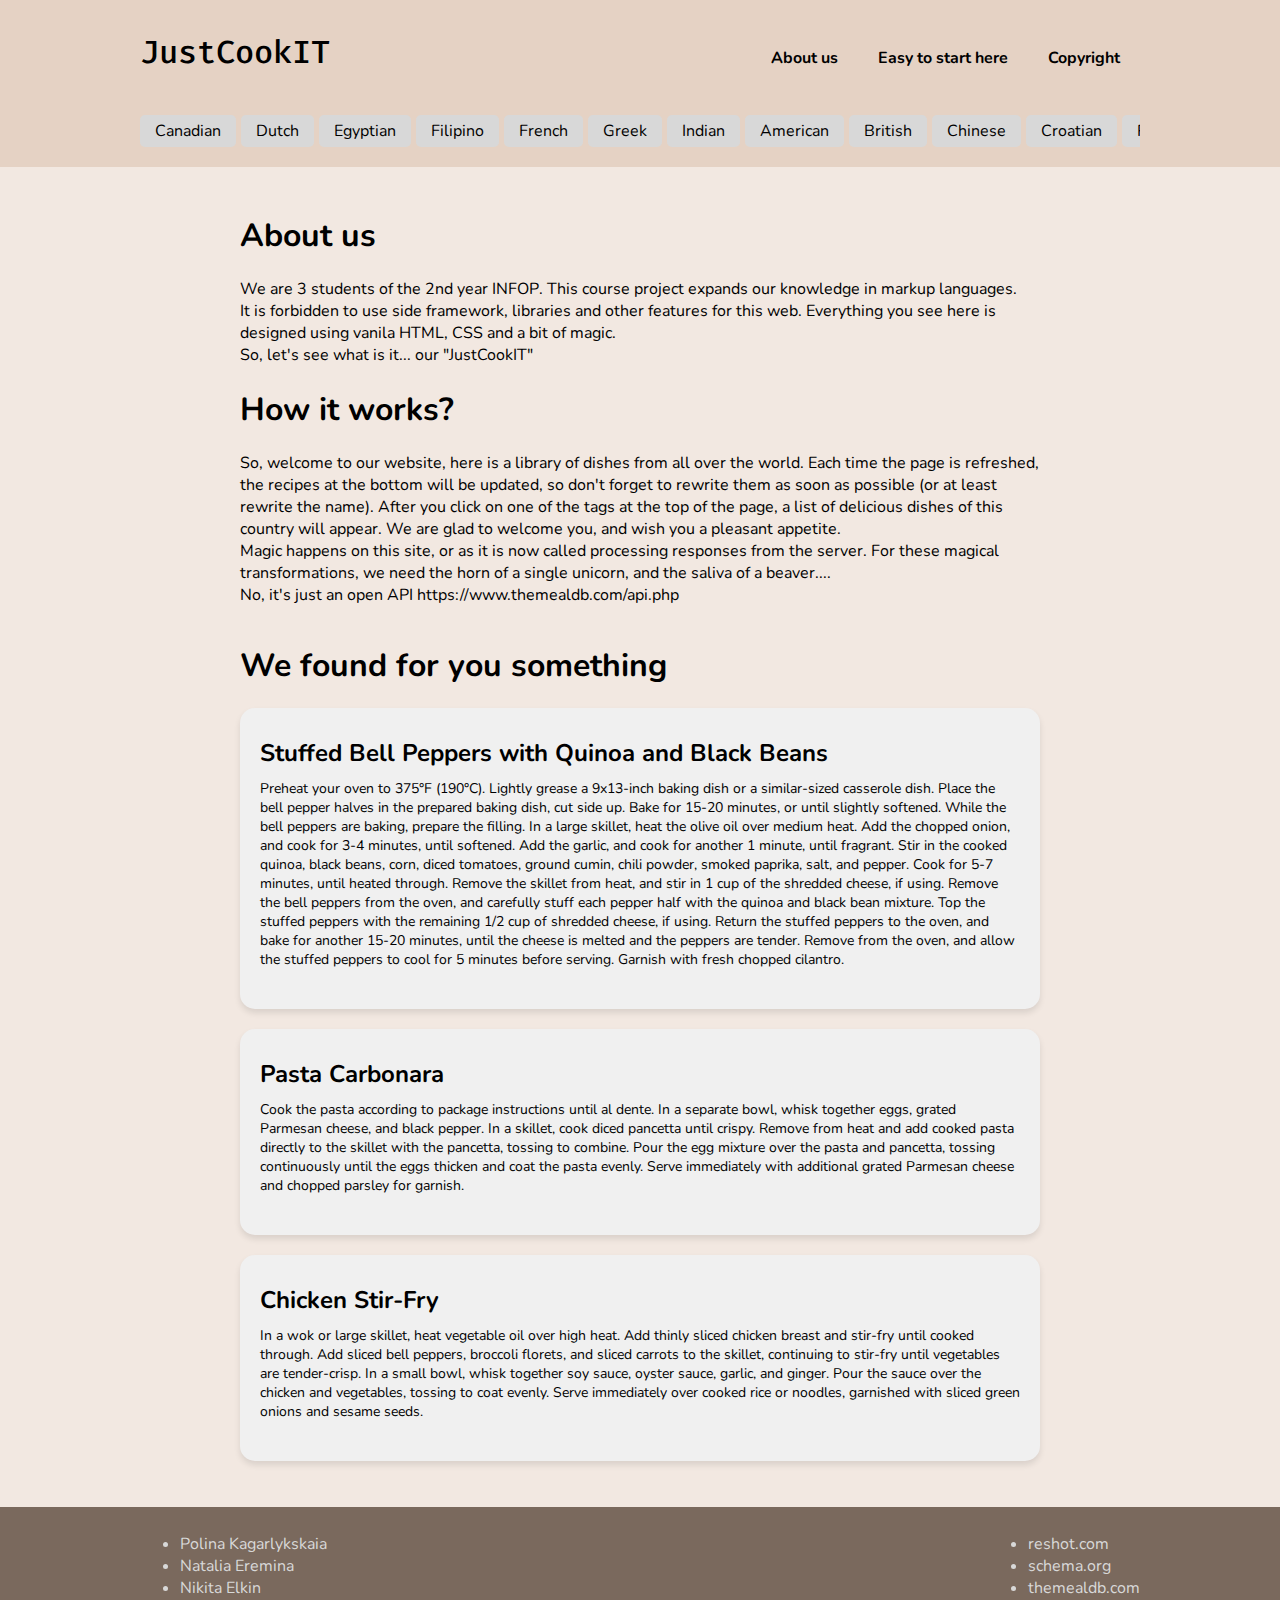
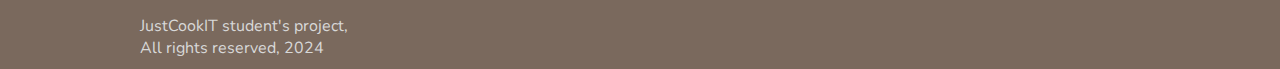
<file: index.html>
<!DOCTYPE html>
<html lang="en">

<head>
    <meta charset="UTF-8">
    <meta name="viewport" content="width=device-width, initial-scale=1.0">
    <link rel="stylesheet" href="style.css">

    <link rel="preconnect" href="https://fonts.googleapis.com">
    <link rel="preconnect" href="https://fonts.gstatic.com" crossorigin>
    <link href="https://fonts.googleapis.com/css2?family=Fira+Code:wght@500&display=swap" rel="stylesheet">
    <link rel="preconnect" href="https://fonts.googleapis.com">
    <link rel="preconnect" href="https://fonts.gstatic.com" crossorigin>
    <link href="https://fonts.googleapis.com/css2?family=Nunito:ital,wght@0,200..1000;1,200..1000&display=swap"
        rel="stylesheet">
    <title>JustCookIT</title>
    <link rel="icon" type="image/x-icon"
        href="https://www.reshot.com/preview-assets/icons/TWD823CXPR/chinese-food-TWD823CXPR.svg">

    <!-- Open Graph Meta Tags -->
    <meta property="og:title" content="JustCookIT">
    <meta property="og:description" content=" Library of dishes from all over the world">
    <meta property="og:type" content="website">
    <meta property="og:url" content="https://nktelkin.github.io/MKL_web.github.io/">
    <meta property="og:image"
        content="https://www.reshot.com/preview-assets/icons/TWD823CXPR/chinese-food-TWD823CXPR.svg">
</head>

<body>
    <header>
        <div class=" segundo_wrap header__wrapper">
            <div class="header__sections">
                <div class="header__section-upper">
                    <div class="logo">
                        <h1>JustCookIT</h1>
                    </div>
                    <nav aria-label="">
                        <ul>
                            <li><a href="#About_us">About us</a></li>
                            <li><a href="#How_it_works">Easy to start here</a></li>
                            <li><a href="#Copyright">Copyright</a></li>
                        </ul>
                    </nav>
                </div>
                <div class="header-section-slider" itemscope itemtype="https://schema.org/Recipe">
                    <div class="header__areas areas__container">
                        <ul class="areas__slider slider">
                            <li itemprop="recipeCuisine"><a onclick="showFetchedMealsByArea(this.textContent, event)"
                                    href="https://www.themealdb.com/api/json/v1/1/filter.php?a=Canadian">Canadian</a>
                            </li>
                            <li itemprop="recipeCuisine"><a onclick="showFetchedMealsByArea(this.textContent, event)"
                                    href="https://www.themealdb.com/api/json/v1/1/filter.php?a=Dutch">Dutch</a></li>
                            <li itemprop="recipeCuisine"><a onclick="showFetchedMealsByArea(this.textContent, event)"
                                    href="https://www.themealdb.com/api/json/v1/1/filter.php?a=Egyptian">Egyptian</a>
                            </li>
                            <li itemprop="recipeCuisine"><a onclick="showFetchedMealsByArea(this.textContent, event)"
                                    href="https://www.themealdb.com/api/json/v1/1/filter.php?a=Filipino">Filipino</a>
                            </li>
                            <li itemprop="recipeCuisine"><a onclick="showFetchedMealsByArea(this.textContent, event)"
                                    href="https://www.themealdb.com/api/json/v1/1/filter.php?a=French">French</a></li>
                            <li itemprop="recipeCuisine"><a onclick="showFetchedMealsByArea(this.textContent, event)"
                                    href="https://www.themealdb.com/api/json/v1/1/filter.php?a=Greek">Greek</a></li>
                            <li itemprop="recipeCuisine"><a onclick="showFetchedMealsByArea(this.textContent, event)"
                                    href="https://www.themealdb.com/api/json/v1/1/filter.php?a=Indian">Indian</a></li>
                            <li itemprop="recipeCuisine"><a onclick="showFetchedMealsByArea(this.textContent, event)"
                                    href="https://www.themealdb.com/api/json/v1/1/filter.php?a=American">American</a>
                            </li>
                            <li itemprop="recipeCuisine"><a onclick="showFetchedMealsByArea(this.textContent, event)"
                                    href="https://www.themealdb.com/api/json/v1/1/filter.php?a=British">British</a></li>
                            <li itemprop="recipeCuisine"><a onclick="showFetchedMealsByArea(this.textContent, event)"
                                    href="https://www.themealdb.com/api/json/v1/1/filter.php?a=Chinese">Chinese</a></li>
                            <li itemprop="recipeCuisine"><a onclick="showFetchedMealsByArea(this.textContent, event)"
                                    href="https://www.themealdb.com/api/json/v1/1/filter.php?a=Croatian">Croatian</a>
                            </li>
                            <li itemprop="recipeCuisine">
                                <a onclick="showFetchedMealsByArea(this.textContent, event)"
                                    href="https://www.themealdb.com/api/json/v1/1/filter.php?a=Russain">Russian</a>
                            </li>
                        </ul>
                    </div>
                </div>
            </div>
        </div>
    </header>
    <main>
        <div class="wrap">
            <section id="About_us" class="section__container">
                <h1 class="section__title" itemprop="headline">About us</h1>
                <p class="section__text" itemprop="abstract">
                    We are <span class="section__text-accent"><a href="#links_to_us">3 students</a></span> of the 2nd
                    year <span class="section__text-accent"><a
                            href="https://www.pef.czu.cz/cs/r-7008-studium/r-7021-studijni-programy/r-7484-bakalarske-studium/r-7626-informatika-info"
                            target=”_blank”>INFOP</a></span>.
                    This course project expands our knowledge in markup languages.</br>
                    It is forbidden to use side framework, libraries and other features for this web.
                    Everything you see here is designed using vanila <span class="section__text-accent"><a
                            href="https://developer.mozilla.org/en-US/docs/Web/HTML" target=”_blank”>HTML</a></span>,
                    <span class="section__text-accent"><a href="https://developer.mozilla.org/en-US/docs/Web/CSS"
                            target=”_blank”>CSS</a></span> and a bit of <span class="section__text-accent"><a
                            href="https://developer.mozilla.org/en-US/docs/Web/JavaScript"
                            target=”_blank”>magic</a></span>.
                    </br>So, let's see what is it... our "JustCookIT"
                </p>
            </section>
            <section id="How_it_works" class="section__container" itemscope itemtype="https://schema.org/CreativeWork">
                <h1 class="section__title" itemprop="headline">How it works?</h1>
                <p class="section__text" itemprop="abstract">
                    So, welcome to our website, here is a library of dishes from all over the world. Each time the page
                    is refreshed, the recipes at the bottom will be updated, so don't forget to rewrite them as soon as
                    possible (or at least rewrite the name). After you click on one of the tags at the top of the page,
                    a list of delicious dishes of this country will appear. We are glad to welcome you, and wish you a
                    pleasant appetite.</br>

                    Magic happens on this site, or as it is now called processing responses from the server. For these
                    magical transformations, we need the horn of a single unicorn, and the saliva of a beaver....</br>
                    No,
                    it's just an open API <span class="section__text-accent"><a href="https://www.themealdb.com/api.php"
                            target=”_blank”>https://www.themealdb.com/api.php</a></span>
                </p>
            </section>
            <section style="display: none;" id="meals" class="meals section__container" itemscope
                itemtype="https://schema.org/Recipe">
                <h1 class="section__title">Try this next time</h1>
                <div id="meals_by_area" class="meals__container content_container">
                    <!-- Dynamical content -->

                    <!-- ----------------- -->
                    <div class="meals__item tag">
                        ${element}
                    </div>
                </div>
            </section>
            <section style="display: none;" id="recipes" class="recipes section_container">
                <h1 class="section__title">We found for you something</h1>
                <div id="fetched_recipes" class="recipes__container">
                    <!-- Dynamical content -->

                    <!-- Static content(is not visible if contection is good) -->
                    <div itemscope itemtype="https://schema.org/Recipe" class="recipe__item content_container">
                        <h3 itemprop="name" class="recipe__item-title">
                            Stuffed Bell Peppers with Quinoa and Black Beans <!-- Name of the recipe -->
                        </h3>
                        <div class="hide_container-instructions">
                            <div class="recipe__item-instruction">
                                <p itemprop="recipeInstructions" class="recipe__instruction">
                                    Preheat your oven to 375°F (190°C). Lightly grease a 9x13-inch baking dish or a
                                    similar-sized casserole dish.
                                    Place the bell pepper halves in the prepared baking dish, cut side up. Bake for
                                    15-20 minutes, or until slightly softened.
                                    While the bell peppers are baking, prepare the filling. In a large skillet, heat the
                                    olive oil over medium heat. Add the chopped onion, and cook for 3-4 minutes, until
                                    softened. Add the garlic, and cook for another 1 minute, until fragrant.
                                    Stir in the cooked quinoa, black beans, corn, diced tomatoes, ground cumin, chili
                                    powder, smoked paprika, salt, and pepper. Cook for 5-7 minutes, until heated
                                    through. Remove the skillet from heat, and stir in 1 cup of the shredded cheese, if
                                    using.
                                    Remove the bell peppers from the oven, and carefully stuff each pepper half with the
                                    quinoa and black bean mixture. Top the stuffed peppers with the remaining 1/2 cup of
                                    shredded cheese, if using.
                                    Return the stuffed peppers to the oven, and bake for another 15-20 minutes, until
                                    the cheese is melted and the peppers are tender.
                                    Remove from the oven, and allow the stuffed peppers to cool for 5 minutes before
                                    serving. Garnish with fresh chopped cilantro.
                                </p>
                            </div>
                        </div>
                        <div class="hide_container-tags">

                            <hr />
                            <div class="recipe__item-tags slider">
                                <ul>
                                    <li itemprop="recipeCategory" class="recipe__item-tag tag">
                                        Vegetarian <!-- Category of the recipe -->
                                    </li>
                                    <li itemprop="recipeCuisine" class="recipe__item-tag tag">
                                        Mexican <!-- Country of the recipe -->
                                    </li>
                                    <li itemprop="recipeYield" class="recipe__item-tag tag">
                                        4 servings <!-- Number of person serves for -->
                                    </li>
                                    <li itemprop="sutableForDiet" class="recipe__item-tag tag">
                                        Vegan <!-- Info about the diet -->
                                    </li>
                                    <li itemprop="nutrition" class="recipe__item-tag tag">
                                        Proteins 10g / Fats 5g / Carbs 30g <!-- Nutrition info about the recipe -->
                                    </li>
                                </ul>
                            </div>
                            <hr />
                            <div class="recipe__item-tags slider">
                                <ul>
                                    <li itemprop="recipeIngredient" class="recipe__item-tag tag">Olive Oil - 1
                                        tablespoon</li>
                                    <li itemprop="recipeIngredient" class="recipe__item-tag tag">Onion - 1 small finely
                                        diced</li>
                                    <li itemprop="recipeIngredient" class="recipe__item-tag tag">Garlic - 2 cloves
                                        minced</li>
                                    <li itemprop="recipeIngredient" class="recipe__item-tag tag">Quinoa - 1 cup</li>
                                    <li itemprop="recipeIngredient" class="recipe__item-tag tag">Black Beans - 1 can
                                    </li>
                                    <li itemprop="recipeIngredient" class="recipe__item-tag tag">Sweetcorn - 1 cup</li>
                                    <li itemprop="recipeIngredient" class="recipe__item-tag tag">Diced Tomatoes - 1 can
                                    </li>
                                    <li itemprop="recipeIngredient" class="recipe__item-tag tag">Cumin - 1 teaspoon</li>
                                    <li itemprop="recipeIngredient" class="recipe__item-tag tag">Green Pepper - 4 whole
                                    </li>
                                    <li itemprop="recipeIngredient" class="recipe__item-tag tag">Chili Powder - ½ tsp
                                    </li>
                                    <li itemprop="recipeIngredient" class="recipe__item-tag tag">Smoked Paprika - ½ tsp
                                    </li>
                                    <li itemprop="recipeIngredient" class="recipe__item-tag tag">Salt - To taste</li>
                                    <li itemprop="recipeIngredient" class="recipe__item-tag tag">Pepper - To taste</li>
                                    <li itemprop="recipeIngredient" class="recipe__item-tag tag">Shredded Mexican Cheese
                                        - 1 1/2 cup</li>
                                    <li itemprop="recipeIngredient" class="recipe__item-tag tag">Cilantro - Chopped</li>
                                </ul>
                            </div>
                        </div>
                    </div>
                    <div itemscope itemtype="https://schema.org/Recipe" class="recipe__item content_container">
                        <h3 itemprop="name" class="recipe__item-title">
                            Pasta Carbonara
                        </h3>
                        <div class="hide_container-instructions">
                            <div class="recipe__item-instruction">
                                <p itemprop="recipeInstructions" class="recipe__instruction">
                                    Cook the pasta according to package instructions until al dente. In a separate bowl,
                                    whisk together eggs, grated Parmesan cheese, and black pepper.
                                    In a skillet, cook diced pancetta until crispy. Remove from heat and add cooked
                                    pasta directly to the skillet with the pancetta, tossing to combine.
                                    Pour the egg mixture over the pasta and pancetta, tossing continuously until the
                                    eggs thicken and coat the pasta evenly.
                                    Serve immediately with additional grated Parmesan cheese and chopped parsley for
                                    garnish.
                                </p>
                            </div>
                        </div>
                        <div class="hide_container-tags">
                            <hr />
                            <div class="recipe__item-tags">
                                <p itemprop="recipeCategory" class="recipe__item-tag tag">
                                    Italian
                                </p>
                                <p itemprop="recipeCuisine" class="recipe__item-tag tag">
                                    Italian
                                </p>
                                <p itemprop="recipeYield" class="recipe__item-tag tag">
                                    4 servings
                                </p>
                                <p itemprop="sutableForDiet" class="recipe__item-tag tag">
                                    None
                                </p>
                                <p itemprop="nutrition" class="recipe__item-tag tag">
                                    Proteins 20g / Fats 15g / Carbs 40g
                                </p>
                            </div>
                            <hr />
                            <div class="recipe__item-tags slider">
                                <p itemprop="recipeIngredient" class="recipe__item-tag tag">Spaghetti - 400g</p>
                                <p itemprop="recipeIngredient" class="recipe__item-tag tag">Eggs - 4 large</p>
                                <p itemprop="recipeIngredient" class="recipe__item-tag tag">Parmesan Cheese - 1 cup
                                    grated</p>
                                <p itemprop="recipeIngredient" class="recipe__item-tag tag">Black Pepper - To taste</p>
                                <p itemprop="recipeIngredient" class="recipe__item-tag tag">Pancetta - 200g diced</p>
                                <p itemprop="recipeIngredient" class="recipe__item-tag tag">Fresh Parsley - Chopped for
                                    garnish</p>
                            </div>
                        </div>
                    </div>


                    <div itemscope itemtype="https://schema.org/Recipe" class="recipe__item content_container">
                        <h3 itemprop="name" class="recipe__item-title">
                            Chicken Stir-Fry
                        </h3>
                        <div class="hide_container-instructions">
                            <div class="recipe__item-instruction">
                                <p itemprop="recipeInstructions" class="recipe__instruction">
                                    In a wok or large skillet, heat vegetable oil over high heat. Add thinly sliced
                                    chicken breast and stir-fry until cooked through.
                                    Add sliced bell peppers, broccoli florets, and sliced carrots to the skillet,
                                    continuing to stir-fry until vegetables are tender-crisp.
                                    In a small bowl, whisk together soy sauce, oyster sauce, garlic, and ginger. Pour
                                    the sauce over the chicken and vegetables, tossing to coat evenly.
                                    Serve immediately over cooked rice or noodles, garnished with sliced green onions
                                    and sesame seeds.
                                </p>
                            </div>
                        </div>
                        <div class="hide_container-tags">
                            <hr />
                            <div class="recipe__item-tags">
                                <p itemprop="recipeCategory" class="recipe__item-tag tag">
                                    Asian
                                </p>
                                <p itemprop="recipeCuisine" class="recipe__item-tag tag">
                                    Asian
                                </p>
                                <p itemprop="recipeYield" class="recipe__item-tag tag">
                                    4 servings
                                </p>
                                <p itemprop="sutableForDiet" class="recipe__item-tag tag">
                                    Gluten-Free
                                </p>
                                <p itemprop="nutrition" class="recipe__item-tag tag">
                                    Proteins 25g / Fats 10g / Carbs 30g
                                </p>
                            </div>
                            <hr />
                            <div class="recipe__item-tags slider">
                                <p itemprop="recipeIngredient" class="recipe__item-tag tag">Chicken Breast - 500g thinly
                                    sliced</p>
                                <p itemprop="recipeIngredient" class="recipe__item-tag tag">Bell Peppers - 2 cups sliced
                                </p>
                                <p itemprop="recipeIngredient" class="recipe__item-tag tag">Broccoli Florets - 2 cups
                                </p>
                                <p itemprop="recipeIngredient" class="recipe__item-tag tag">Carrots - 1 cup sliced</p>
                                <p itemprop="recipeIngredient" class="recipe__item-tag tag">Vegetable Oil - 2
                                    tablespoons</p>
                                <p itemprop="recipeIngredient" class="recipe__item-tag tag">Soy Sauce - 1/4 cup</p>
                                <p itemprop="recipeIngredient" class="recipe__item-tag tag">Oyster Sauce - 2 tablespoons
                                </p>
                                <p itemprop="recipeIngredient" class="recipe__item-tag tag">Garlic - 2 cloves minced</p>
                                <p itemprop="recipeIngredient" class="recipe__item-tag tag">Ginger - 1 teaspoon minced
                                </p>
                                <p itemprop="recipeIngredient" class="recipe__item-tag tag">Green Onions - Sliced for
                                    garnish</p>
                                <p itemprop="recipeIngredient" class="recipe__item-tag tag">Sesame Seeds - For garnish
                                </p>
                            </div>
                        </div>
                    </div>
                    <!-- ----------------- -->
                </div>
            </section>
        </div>
    </main>
    <footer>
        <div class="segundo_wrap">
            <div class="footer__items">

                <div class="footer__container">
                    <div id="links_to_us" class="footer__container-liks" itemscope
                        itemtype="https://schema.org/CreativeWork">
                        <p class="liks_to_us-title"></p>
                        <ul class="liks_to_us-links">
                            <li class="mailLink__item-member" itemprop="author">
                                <address><a href="mailto:xkagp001@studenti.czu.cz">Polina Kagarlykskaia</a></address>
                            </li>
                            <li class="mailLink__item-member" itemprop="author">
                                <address><a href="mailto:xeren003@studenti.czu.cz">Natalia Eremina</a></address>
                            </li>
                            <li class="mailLink__item-member" itemprop="creator">
                                <address><a href="mailto:xelkn001@studenti.czu.cz">Nikita Elkin</a></address>
                            </li>
                        </ul>
                    </div>
                    <div class="footer__container-licenses">
                        <ul id="Copyright">
                            <li><a target="_blank" href="https://www.reshot.com/license/">reshot.com</a></li>
                            <li><a target="_blank" href="https://schema.org/">schema.org</a></li>
                            <li><a target="_blank" href="https://www.themealdb.com/api.php">themealdb.com</a></li>
                        </ul>
                    </div>
                </div>
                <div class="footer__item footer__item-copyright">
                    <span itemprop="copyrightHolder">JustCookIT student's project</span>, <br /><span
                        itemprop="copyrightNotice">All rights reserved</span>, <span
                        itemprop="copyrightYear">2024</span>
                </div>

            </div>
        </div>
    </footer>















    <script>
        async function fetchRandomRecipes(count = 5) {
            const container = document.getElementById('fetched_recipes'); // Assuming a container element

            try {
                const responses = []; // Array to store multiple fetch responses
                for (let i = 0; i < count; i++) {
                    const response = await fetch('https://www.themealdb.com/api/json/v1/1/random.php');
                    responses.push(response);
                }

                // Process each response and display data
                const recipeHtml = [];
                for (const response of responses) {
                    const data = await response.json();
                    const meal = data.meals[0];
                    // new fragment

                    let ingredientsHtml = '';
                    for (let i = 1; i <= 20; i++) {
                        const ingredient = meal[`strIngredient${i}`];
                        const measure = meal[`strMeasure${i}`];
                        if (ingredient && measure) {
                            ingredientsHtml += `<li itemprop="recipeIngredient" class="recipe__item-tag tag">${ingredient} - ${measure}</li>`;
                        }
                    }

                    // end of new fragmment 
                    recipeHtml.push(`
                    <div itemscope itemtype="https://schema.org/Recipe" class="recipe__item content_container">
                        <h3 itemprop="name" class="recipe__item-title">
                            ${meal.strMeal}
                        </h3>
                        <div class="hide_container-instructions">
                            <div class="recipe__item-instruction">
                                <p itemprop="recipeInstructions" class="recipe__instruction">
                                    ${meal.strInstructions}
                                </p>
                            </div>
                        </div>
                        <div class="hide_container-tags">
                            <hr/>
                            <div class="recipe__item-tags slider">
                                <ul>
                                    <li itemprop="recipeCategory" class="recipe__item-tag tag">
                                        ${meal.strCategory}
                                    </li> 
                                    <li itemprop="recipeCuisine" class="recipe__item-tag tag">
                                        ${meal.strArea}
                                    </li>                
                                </ul>
                            </div>
                            <hr/>
                            <div class="recipe__item-tags slider">
                                <ul>
                                ${ingredientsHtml}  
                                </ul> 
                            </div>
                            <hr/>
                            <ul class="recipe__item-tags">
                                <li class="recipe__item-tag tag"><a itemprop="recipeInstructions" href="${meal.strYoutube}" target=”_blank”>click to video</a></li>
                                <li class="recipe__item-tag tag" itemscope itemtype="https://schema.org/CreativeWork"><a itemprop="isBasedOn" href="${meal.strSource}" target=”_blank”>resource</a></li>
                            </ul>
                        </div>
                    </div>
                    `);
                }
                container.innerHTML = recipeHtml.join(''); // Combine and display all recipes
            } catch (error) {
                console.error('Error fetching data:', error);

            }
        }

        async function fetchMealsByAria(content, event) {
            event.preventDefault(); // block redirection after click
            try {
                console.log("Link content:", content); // log the content
                const mealsList = [];

                // fetching and handling
                const response = await fetch(`https://www.themealdb.com/api/json/v1/1/filter.php?a=${content}`);
                const data = await response.json();
                if (data.meals) { // check if data.meals is not null
                    data.meals.forEach(meal => mealsList.push(meal.strMeal));
                } else {
                    console.log("No meals found."); // not found log
                }
                console.log(mealsList);

                const container = document.getElementById('meals_by_area');
                const mealsHtml = [];

                mealsList.forEach(element => {

                    mealsHtml.push(`
                    <div class="meals__item tag">
                        <p itemprop="name"> 
                            ${element}
                        </p>
                    </div>
                    `);
                })
                container.innerHTML = mealsHtml.join('');
                console.log("Meals List:", mealsList);

            } catch (error) {
                console.error("Error fetching data:", error);
                console.log("Fetching error, Only static content will be wisible");
            }
            document.getElementById('meals').style.display = "block";
        }

        function showFetchedMealsByArea(content, event) {
            event.preventDefault();
            if (navigator.onLine) {
                fetchMealsByAria(content, event);
            }
            else {
                window.alert("sorry, no connection...\n let's try nex time :)");
            }
        }
        fetchRandomRecipes(); // Call the function to fetch and display recipes
        document.getElementById('recipes').style.display = "block";
    </script>
</body>
</file>
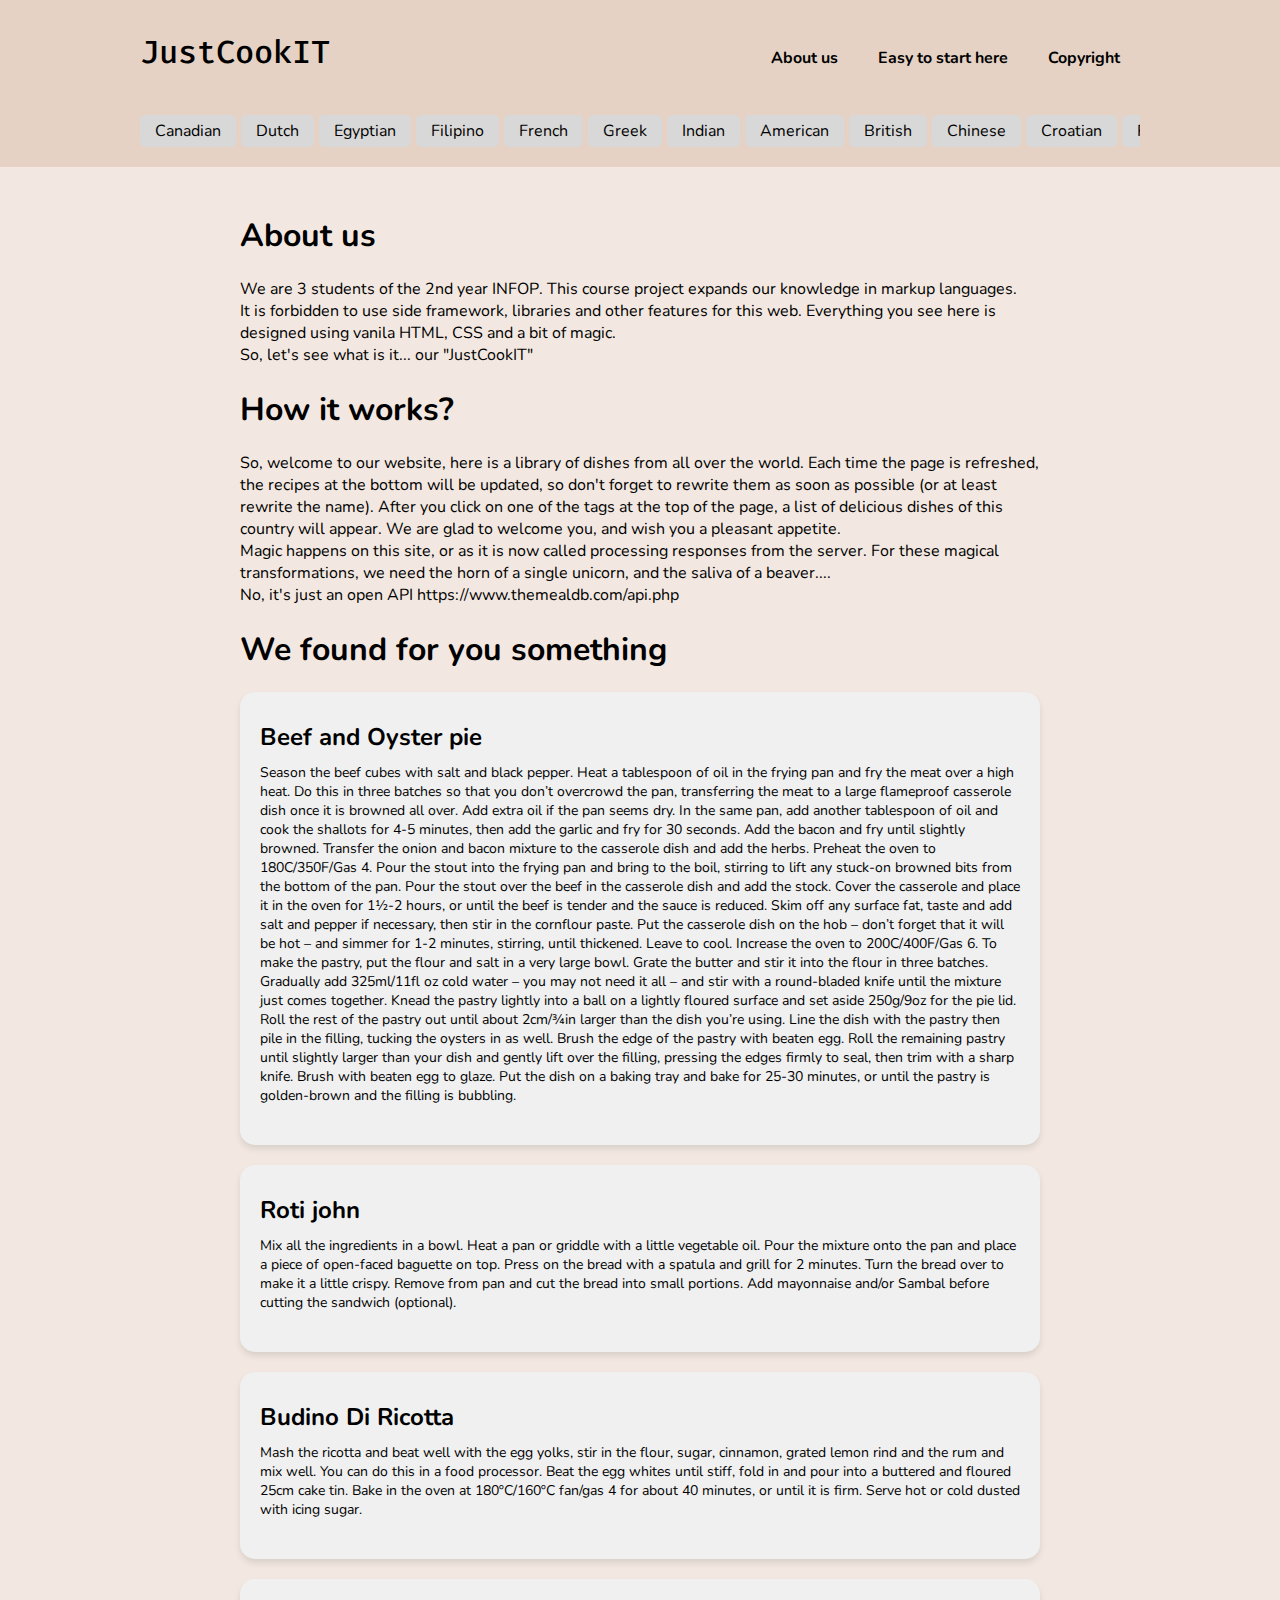
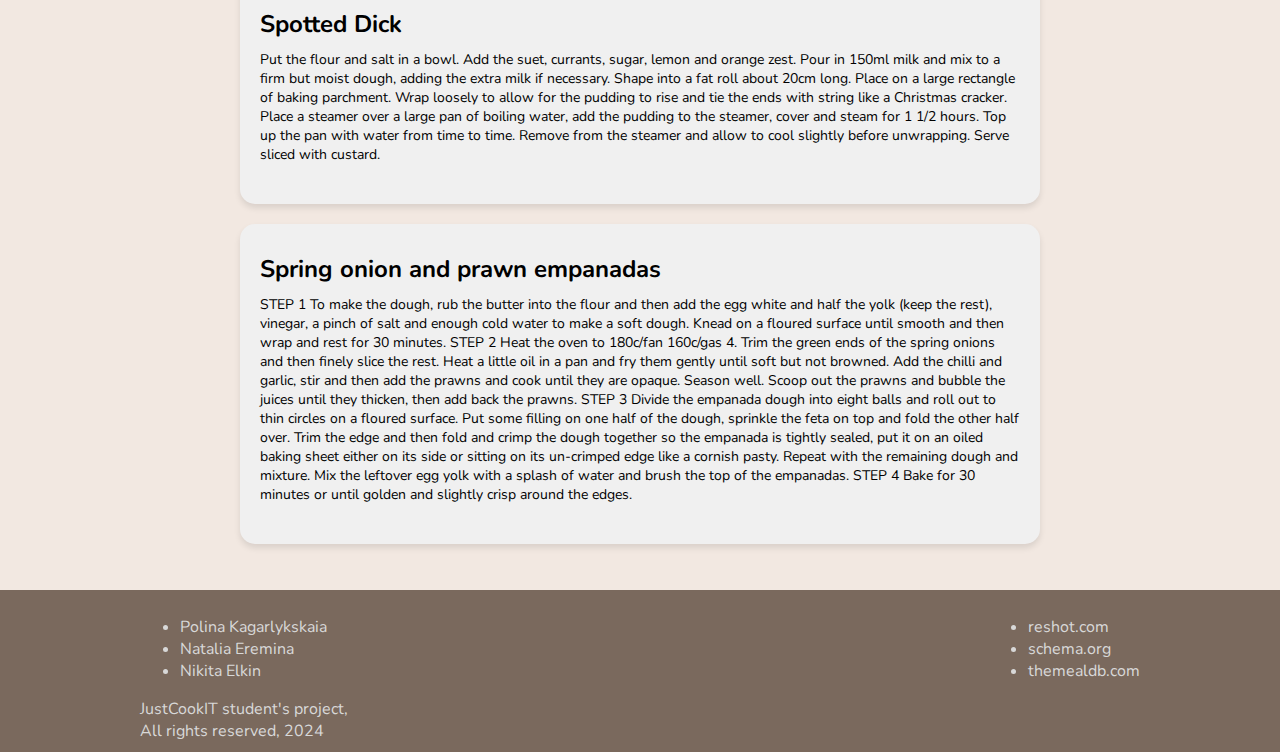
<file: light.html>
<!DOCTYPE html>
<html lang="en-US">


<head>
    <meta charset="UTF-8">
    <meta name="viewport" content="width=device-width, initial-scale=1.0">
    <link rel="stylesheet" href="light.css">

    <link rel="preconnect" href="https://fonts.googleapis.com">
    <link rel="preconnect" href="https://fonts.gstatic.com" crossorigin="">
    <link href="https://fonts.googleapis.com/css2?family=Fira+Code:wght@500&amp;display=swap" rel="stylesheet">
    <link rel="preconnect" href="https://fonts.googleapis.com">
    <link rel="preconnect" href="https://fonts.gstatic.com" crossorigin="">
    <link href="https://fonts.googleapis.com/css2?family=Nunito:ital,wght@0,200..1000;1,200..1000&amp;display=swap"
        rel="stylesheet">
    <title>JustCookIT</title>
    <link rel="icon" type="image/x-icon"
        href="https://www.reshot.com/preview-assets/icons/TWD823CXPR/chinese-food-TWD823CXPR.svg">

    <!-- Open Graph Meta Tags -->
    <meta property="og:title" content="JustCookIT">
    <meta property="og:description" content=" Library of dishes from all over the world">
    <meta property="og:type" content="website">
    <meta property="og:url" content="https://nktelkin.github.io/MKL_web.github.io/">
    <meta property="og:image"
        content="https://www.reshot.com/preview-assets/icons/TWD823CXPR/chinese-food-TWD823CXPR.svg">
</head>

<body>
    <header>
        <div class=" segundo_wrap header__wrapper">
            <div class="header__sections">
                <div class="header__section-upper">
                    <div class="logo">
                        <h1>JustCookIT</h1>
                    </div>
                    <nav aria-label="">
                        <ul>
                            <li><a href="#About_us">About us</a></li>
                            <li><a href="#How_it_works">Easy to start here</a></li>
                            <li><a href="#Copyright">Copyright</a></li>
                        </ul>
                    </nav>
                </div>
                <div class="header-section-slider" itemscope="" itemtype="https://schema.org/Recipe">
                    <div class="header__areas areas__container">
                        <ul class="areas__slider slider">
                            <li itemprop="recipeCuisine"><a href="https://www.themealdb.com/browse/area/ca">Canadian</a>
                            </li>
                            <li itemprop="recipeCuisine"><a href="https://www.themealdb.com/browse/area/de">Dutch</a>
                            </li>
                            <li itemprop="recipeCuisine"><a href="https://www.themealdb.com/browse/area/eg">Egyptian</a>
                            </li>
                            <li itemprop="recipeCuisine"><a href="https://www.themealdb.com/browse/area/ph">Filipino</a>
                            </li>
                            <li itemprop="recipeCuisine"><a href="https://www.themealdb.com/browse/area/fr">French</a>
                            </li>
                            <li itemprop="recipeCuisine"><a href="https://www.themealdb.com/browse/area/gr">Greek</a>
                            </li>
                            <li itemprop="recipeCuisine"><a href="https://www.themealdb.com/browse/area/in">Indian</a>
                            </li>
                            <li itemprop="recipeCuisine"><a href="https://www.themealdb.com/browse/area/us">American</a>
                            </li>
                            <li itemprop="recipeCuisine"><a href="https://www.themealdb.com/browse/area/gb">British</a>
                            </li>
                            <li itemprop="recipeCuisine"><a href="https://www.themealdb.com/browse/area/cn">Chinese</a>
                            </li>
                            <li itemprop="recipeCuisine"><a href="https://www.themealdb.com/browse/area/hr">Croatian</a>
                            </li>
                            <li itemprop="recipeCuisine"><a href="https://www.themealdb.com/browse/area/ru">Russian</a>
                            </li>
                        </ul>
                    </div>
                </div>
            </div>
        </div>
    </header>
    <main>
        <div class="wrap">
            <section id="About_us" class="section__container">
                <h1 class="section__title" itemprop="headline">About us</h1>
                <p class="section__text" itemprop="abstract">
                    We are <span class="section__text-accent"><a href="#links_to_us">3 students</a></span> of the 2nd
                    year <span class="section__text-accent"><a
                            href="https://www.pef.czu.cz/cs/r-7008-studium/r-7021-studijni-programy/r-7484-bakalarske-studium/r-7626-informatika-info"
                            target="”_blank”">INFOP</a></span>.
                    This course project expands our knowledge in markup languages.<br>
                    It is forbidden to use side framework, libraries and other features for this web.
                    Everything you see here is designed using vanila <span class="section__text-accent"><a
                            href="https://developer.mozilla.org/en-US/docs/Web/HTML" target="”_blank”">HTML</a></span>,
                    <span class="section__text-accent"><a href="https://developer.mozilla.org/en-US/docs/Web/CSS"
                            target="”_blank”">CSS</a></span> and a bit of <span class="section__text-accent"><a
                            href="https://developer.mozilla.org/en-US/docs/Web/JavaScript"
                            target="”_blank”">magic</a></span>.
                    <br>So, let's see what is it... our "JustCookIT"
                </p>
            </section>
            <section id="How_it_works" class="section__container" itemscope=""
                itemtype="https://schema.org/CreativeWork">
                <h1 class="section__title" itemprop="headline">How it works?</h1>
                <p class="section__text" itemprop="abstract">
                    So, welcome to our website, here is a library of dishes from all over the world. Each time the page
                    is refreshed, the recipes at the bottom will be updated, so don't forget to rewrite them as soon as
                    possible (or at least rewrite the name). After you click on one of the tags at the top of the page,
                    a list of delicious dishes of this country will appear. We are glad to welcome you, and wish you a
                    pleasant appetite.<br>

                    Magic happens on this site, or as it is now called processing responses from the server. For these
                    magical transformations, we need the horn of a single unicorn, and the saliva of a beaver....<br>
                    No,
                    it's just an open API <span class="section__text-accent"><a href="https://www.themealdb.com/api.php"
                            target="”_blank”">https://www.themealdb.com/api.php</a></span>
                </p>
            </section>
            <section style="display: none;" id="meals" class="meals section__container" itemscope=""
                itemtype="https://schema.org/Recipe">
                <h1 class="section__title">Try this next time</h1>
                <div id="meals_by_area" class="meals__container content_container">
                    <div class="meals__item tag">
                        ${element}
                    </div>
                </div>
            </section>
            <section style="display: block;" id="recipes" class="recipes section_container">
                <h1 class="section__title">We found for you something</h1>
                <div id="fetched_recipes" class="recipes__container">
                    <div itemscope="" itemtype="https://schema.org/Recipe" class="recipe__item content_container">
                        <h3 itemprop="name" class="recipe__item-title">
                            Beef and Oyster pie
                        </h3>
                        <div class="hide_container-instructions">
                            <div class="recipe__item-instruction">
                                <p itemprop="recipeInstructions" class="recipe__instruction">
                                    Season the beef cubes with salt and black pepper. Heat a tablespoon of oil in the
                                    frying pan and fry the meat over a high heat. Do this in three batches so that you
                                    don’t overcrowd the pan, transferring the meat to a large flameproof casserole dish
                                    once it is browned all over. Add extra oil if the pan seems dry.
                                    In the same pan, add another tablespoon of oil and cook the shallots for 4-5
                                    minutes, then add the garlic and fry for 30 seconds. Add the bacon and fry until
                                    slightly browned. Transfer the onion and bacon mixture to the casserole dish and add
                                    the herbs.
                                    Preheat the oven to 180C/350F/Gas 4.
                                    Pour the stout into the frying pan and bring to the boil, stirring to lift any
                                    stuck-on browned bits from the bottom of the pan. Pour the stout over the beef in
                                    the casserole dish and add the stock. Cover the casserole and place it in the oven
                                    for 1½-2 hours, or until the beef is tender and the sauce is reduced.
                                    Skim off any surface fat, taste and add salt and pepper if necessary, then stir in
                                    the cornflour paste. Put the casserole dish on the hob – don’t forget that it will
                                    be hot – and simmer for 1-2 minutes, stirring, until thickened. Leave to cool.
                                    Increase the oven to 200C/400F/Gas 6. To make the pastry, put the flour and salt in
                                    a very large bowl. Grate the butter and stir it into the flour in three batches.
                                    Gradually add 325ml/11fl oz cold water – you may not need it all – and stir with a
                                    round-bladed knife until the mixture just comes together. Knead the pastry lightly
                                    into a ball on a lightly floured surface and set aside 250g/9oz for the pie lid.
                                    Roll the rest of the pastry out until about 2cm/¾in larger than the dish you’re
                                    using. Line the dish with the pastry then pile in the filling, tucking the oysters
                                    in as well. Brush the edge of the pastry with beaten egg.
                                    Roll the remaining pastry until slightly larger than your dish and gently lift over
                                    the filling, pressing the edges firmly to seal, then trim with a sharp knife. Brush
                                    with beaten egg to glaze. Put the dish on a baking tray and bake for 25-30 minutes,
                                    or until the pastry is golden-brown and the filling is bubbling.
                                </p>
                            </div>
                        </div>
                        <div class="hide_container-tags">
                            <hr>
                            <div class="recipe__item-tags slider">
                                <ul>
                                    <li itemprop="recipeCategory" class="recipe__item-tag tag">
                                        Beef
                                    </li>
                                    <li itemprop="recipeCuisine" class="recipe__item-tag tag">
                                        British
                                    </li>
                                </ul>
                            </div>
                            <hr>
                            <div class="recipe__item-tags slider">
                                <ul>
                                    <li itemprop="recipeIngredient" class="recipe__item-tag tag">Beef - 900g</li>
                                    <li itemprop="recipeIngredient" class="recipe__item-tag tag">Olive Oil - 3 tbs</li>
                                    <li itemprop="recipeIngredient" class="recipe__item-tag tag">Shallots - 3</li>
                                    <li itemprop="recipeIngredient" class="recipe__item-tag tag">Garlic - 2 cloves
                                        minced</li>
                                    <li itemprop="recipeIngredient" class="recipe__item-tag tag">Bacon - 125g</li>
                                    <li itemprop="recipeIngredient" class="recipe__item-tag tag">Thyme - 1 tbs chopped
                                    </li>
                                    <li itemprop="recipeIngredient" class="recipe__item-tag tag">Bay Leaf - 2</li>
                                    <li itemprop="recipeIngredient" class="recipe__item-tag tag">Stout - 330ml</li>
                                    <li itemprop="recipeIngredient" class="recipe__item-tag tag">Beef Stock - 400ml</li>
                                    <li itemprop="recipeIngredient" class="recipe__item-tag tag">Corn Flour - 2 tbs</li>
                                    <li itemprop="recipeIngredient" class="recipe__item-tag tag">Oysters - 8</li>
                                    <li itemprop="recipeIngredient" class="recipe__item-tag tag">Plain Flour - 400g</li>
                                    <li itemprop="recipeIngredient" class="recipe__item-tag tag">Salt - pinch</li>
                                    <li itemprop="recipeIngredient" class="recipe__item-tag tag">Butter - 250g</li>
                                    <li itemprop="recipeIngredient" class="recipe__item-tag tag">Eggs - To Glaze</li>
                                </ul>
                            </div>
                            <hr>
                            <ul class="recipe__item-tags">
                                <li class="recipe__item-tag tag"><a itemprop="recipeInstructions"
                                        href="https://www.youtube.com/watch?v=ONX74yP6JnI" target="”_blank”">click to
                                        video</a></li>
                                <li class="recipe__item-tag tag" itemscope=""
                                    itemtype="https://schema.org/CreativeWork"><a itemprop="isBasedOn"
                                        href="https://www.bbc.co.uk/food/recipes/beef_and_oyster_pie_65230"
                                        target="”_blank”">resource</a></li>
                            </ul>
                        </div>
                    </div>

                    <div itemscope="" itemtype="https://schema.org/Recipe" class="recipe__item content_container">
                        <h3 itemprop="name" class="recipe__item-title">
                            Roti john
                        </h3>
                        <div class="hide_container-instructions">
                            <div class="recipe__item-instruction">
                                <p itemprop="recipeInstructions" class="recipe__instruction">
                                    Mix all the ingredients in a bowl.
                                    Heat a pan or griddle with a little vegetable oil.
                                    Pour the mixture onto the pan and place a piece of open-faced baguette on top.
                                    Press on the bread with a spatula and grill for 2 minutes.
                                    Turn the bread over to make it a little crispy.
                                    Remove from pan and cut the bread into small portions.
                                    Add mayonnaise and/or Sambal before cutting the sandwich (optional).
                                </p>
                            </div>
                        </div>
                        <div class="hide_container-tags">
                            <hr>
                            <div class="recipe__item-tags slider">
                                <ul>
                                    <li itemprop="recipeCategory" class="recipe__item-tag tag">
                                        Beef
                                    </li>
                                    <li itemprop="recipeCuisine" class="recipe__item-tag tag">
                                        Malaysian
                                    </li>
                                </ul>
                            </div>
                            <hr>
                            <div class="recipe__item-tags slider">
                                <ul>
                                    <li itemprop="recipeIngredient" class="recipe__item-tag tag">Minced Beef - 1/4 lb
                                    </li>
                                    <li itemprop="recipeIngredient" class="recipe__item-tag tag">Onion - 1</li>
                                    <li itemprop="recipeIngredient" class="recipe__item-tag tag">Eggs - 3</li>
                                    <li itemprop="recipeIngredient" class="recipe__item-tag tag">Chilli - 1 tbs</li>
                                    <li itemprop="recipeIngredient" class="recipe__item-tag tag">Baguette - 1/2 </li>
                                    <li itemprop="recipeIngredient" class="recipe__item-tag tag">Salt - To taste</li>
                                    <li itemprop="recipeIngredient" class="recipe__item-tag tag">Pepper - To taste</li>
                                    <li itemprop="recipeIngredient" class="recipe__item-tag tag">Mayonnaise - Top</li>
                                </ul>
                            </div>
                            <hr>
                            <ul class="recipe__item-tags">
                                <li class="recipe__item-tag tag"><a itemprop="recipeInstructions"
                                        href="https://www.youtube.com/watch?v=cl4YH8wblRs" target="”_blank”">click to
                                        video</a></li>
                                <li class="recipe__item-tag tag" itemscope=""
                                    itemtype="https://schema.org/CreativeWork"><a itemprop="isBasedOn"
                                        href="https://www.196flavors.com/malaysia-roti-john/"
                                        target="”_blank”">resource</a></li>
                            </ul>
                        </div>
                    </div>

                    <div itemscope="" itemtype="https://schema.org/Recipe" class="recipe__item content_container">
                        <h3 itemprop="name" class="recipe__item-title">
                            Budino Di Ricotta
                        </h3>
                        <div class="hide_container-instructions">
                            <div class="recipe__item-instruction">
                                <p itemprop="recipeInstructions" class="recipe__instruction">
                                    Mash the ricotta and beat well with the egg yolks, stir in the flour, sugar,
                                    cinnamon, grated lemon rind and the rum and mix well. You can do this in a food
                                    processor. Beat the egg whites until stiff, fold in and pour into a buttered and
                                    floured 25cm cake tin. Bake in the oven at 180ºC/160ºC fan/gas 4 for about 40
                                    minutes, or until it is firm.

                                    Serve hot or cold dusted with icing sugar.
                                </p>
                            </div>
                        </div>
                        <div class="hide_container-tags">
                            <hr>
                            <div class="recipe__item-tags slider">
                                <ul>
                                    <li itemprop="recipeCategory" class="recipe__item-tag tag">
                                        Dessert
                                    </li>
                                    <li itemprop="recipeCuisine" class="recipe__item-tag tag">
                                        Italian
                                    </li>
                                </ul>
                            </div>
                            <hr>
                            <div class="recipe__item-tags slider">
                                <ul>
                                    <li itemprop="recipeIngredient" class="recipe__item-tag tag">Ricotta - 500g</li>
                                    <li itemprop="recipeIngredient" class="recipe__item-tag tag">Eggs - 4 large</li>
                                    <li itemprop="recipeIngredient" class="recipe__item-tag tag">Flour - 3 tbs</li>
                                    <li itemprop="recipeIngredient" class="recipe__item-tag tag">Sugar - 250g</li>
                                    <li itemprop="recipeIngredient" class="recipe__item-tag tag">Cinnamon - 1 tsp </li>
                                    <li itemprop="recipeIngredient" class="recipe__item-tag tag">Lemons - Grated Zest of
                                        2</li>
                                    <li itemprop="recipeIngredient" class="recipe__item-tag tag">Dark Rum - 5 tbs</li>
                                    <li itemprop="recipeIngredient" class="recipe__item-tag tag">Icing Sugar - sprinking
                                    </li>
                                </ul>
                            </div>
                            <hr>
                            <ul class="recipe__item-tags">
                                <li class="recipe__item-tag tag"><a itemprop="recipeInstructions"
                                        href="https://www.youtube.com/watch?v=6dzd6Ra6sb4" target="”_blank”">click to
                                        video</a></li>
                                <li class="recipe__item-tag tag" itemscope=""
                                    itemtype="https://schema.org/CreativeWork"><a itemprop="isBasedOn"
                                        href="https://thehappyfoodie.co.uk/recipes/ricotta-cake-budino-di-ricotta"
                                        target="”_blank”">resource</a></li>
                            </ul>
                        </div>
                    </div>

                    <div itemscope="" itemtype="https://schema.org/Recipe" class="recipe__item content_container">
                        <h3 itemprop="name" class="recipe__item-title">
                            Spotted Dick
                        </h3>
                        <div class="hide_container-instructions">
                            <div class="recipe__item-instruction">
                                <p itemprop="recipeInstructions" class="recipe__instruction">
                                    Put the flour and salt in a bowl. Add the suet, currants, sugar, lemon and orange
                                    zest.
                                    Pour in 150ml milk and mix to a firm but moist dough, adding the extra milk if
                                    necessary.
                                    Shape into a fat roll about 20cm long. Place on a large rectangle of baking
                                    parchment. Wrap loosely to allow for the pudding to rise and tie the ends with
                                    string like a Christmas cracker.
                                    Place a steamer over a large pan of boiling water, add the pudding to the steamer,
                                    cover and steam for 1 1/2 hours. Top up the pan with water from time to time.
                                    Remove from the steamer and allow to cool slightly before unwrapping. Serve sliced
                                    with custard.
                                </p>
                            </div>
                        </div>
                        <div class="hide_container-tags">
                            <hr>
                            <div class="recipe__item-tags slider">
                                <ul>
                                    <li itemprop="recipeCategory" class="recipe__item-tag tag">
                                        Dessert
                                    </li>
                                    <li itemprop="recipeCuisine" class="recipe__item-tag tag">
                                        British
                                    </li>
                                </ul>
                            </div>
                            <hr>
                            <div class="recipe__item-tags slider">
                                <ul>
                                    <li itemprop="recipeIngredient" class="recipe__item-tag tag">Self-raising Flour -
                                        250g</li>
                                    <li itemprop="recipeIngredient" class="recipe__item-tag tag">Salt - pinch</li>
                                    <li itemprop="recipeIngredient" class="recipe__item-tag tag">Suet - 125g</li>
                                    <li itemprop="recipeIngredient" class="recipe__item-tag tag">Currants - 175g</li>
                                    <li itemprop="recipeIngredient" class="recipe__item-tag tag">Caster Sugar - 80g</li>
                                    <li itemprop="recipeIngredient" class="recipe__item-tag tag">Lemon - Zest of 1</li>
                                    <li itemprop="recipeIngredient" class="recipe__item-tag tag">Orange - Zest of 1</li>
                                    <li itemprop="recipeIngredient" class="recipe__item-tag tag">Milk - 150ml</li>
                                    <li itemprop="recipeIngredient" class="recipe__item-tag tag">Custard - to serve</li>
                                </ul>
                            </div>
                            <hr>
                            <ul class="recipe__item-tags">
                                <li class="recipe__item-tag tag"><a itemprop="recipeInstructions"
                                        href="https://www.youtube.com/watch?v=fu15XOF-ros" target="”_blank”">click to
                                        video</a></li>
                                <li class="recipe__item-tag tag" itemscope=""
                                    itemtype="https://schema.org/CreativeWork"><a itemprop="isBasedOn"
                                        href="https://www.bbcgoodfood.com/recipes/2686661/spotted-dick"
                                        target="”_blank”">resource</a></li>
                            </ul>
                        </div>
                    </div>

                    <div itemscope="" itemtype="https://schema.org/Recipe" class="recipe__item content_container">
                        <h3 itemprop="name" class="recipe__item-title">
                            Spring onion and prawn empanadas
                        </h3>
                        <div class="hide_container-instructions">
                            <div class="recipe__item-instruction">
                                <p itemprop="recipeInstructions" class="recipe__instruction">
                                    STEP 1

                                    To make the dough, rub the butter into the flour and then add the egg white and half
                                    the yolk (keep the rest), vinegar, a pinch of salt and enough cold water to make a
                                    soft dough. Knead on a floured surface until smooth and then wrap and rest for 30
                                    minutes.

                                    STEP 2

                                    Heat the oven to 180c/fan 160c/gas 4. Trim the green ends of the spring onions and
                                    then finely slice the rest. Heat a little oil in a pan and fry them gently until
                                    soft but not browned. Add the chilli and garlic, stir and then add the prawns and
                                    cook until they are opaque. Season well. Scoop out the prawns and bubble the juices
                                    until they thicken, then add back the prawns.

                                    STEP 3

                                    Divide the empanada dough into eight balls and roll out to thin circles on a floured
                                    surface. Put some filling on one half of the dough, sprinkle the feta on top and
                                    fold the other half over. Trim the edge and then fold and crimp the dough together
                                    so the empanada is tightly sealed, put it on an oiled baking sheet either on its
                                    side or sitting on its un-crimped edge like a cornish pasty. Repeat with the
                                    remaining dough and mixture. Mix the leftover egg yolk with a splash of water and
                                    brush the top of the empanadas.

                                    STEP 4

                                    Bake for 30 minutes or until golden and slightly crisp around the edges.
                                </p>
                            </div>
                        </div>
                        <div class="hide_container-tags">
                            <hr>
                            <div class="recipe__item-tags slider">
                                <ul>
                                    <li itemprop="recipeCategory" class="recipe__item-tag tag">
                                        Seafood
                                    </li>
                                    <li itemprop="recipeCuisine" class="recipe__item-tag tag">
                                        Portuguese
                                    </li>
                                </ul>
                            </div>
                            <hr>
                            <div class="recipe__item-tags slider">
                                <ul>
                                    <li itemprop="recipeIngredient" class="recipe__item-tag tag">Spring Onions - 1 bunch
                                    </li>
                                    <li itemprop="recipeIngredient" class="recipe__item-tag tag">Olive Oil - Dash</li>
                                    <li itemprop="recipeIngredient" class="recipe__item-tag tag">Red Chilli - 1 finely
                                        sliced</li>
                                    <li itemprop="recipeIngredient" class="recipe__item-tag tag">Garlic - 1 clove</li>
                                    <li itemprop="recipeIngredient" class="recipe__item-tag tag">Prawns - 350g</li>
                                    <li itemprop="recipeIngredient" class="recipe__item-tag tag">Feta - 75g</li>
                                    <li itemprop="recipeIngredient" class="recipe__item-tag tag">Butter - 15g</li>
                                    <li itemprop="recipeIngredient" class="recipe__item-tag tag">Plain Flour - 250g</li>
                                    <li itemprop="recipeIngredient" class="recipe__item-tag tag">Egg - 1 Seperated</li>
                                    <li itemprop="recipeIngredient" class="recipe__item-tag tag">White Wine Vinegar -
                                        1/2 tsp</li>
                                </ul>
                            </div>
                            <hr>
                            <ul class="recipe__item-tags">
                                <li class="recipe__item-tag tag"><a itemprop="recipeInstructions"
                                        href="https://www.youtube.com/watch?v=Q24haJU-1dI" target="”_blank”">click to
                                        video</a></li>
                                <li class="recipe__item-tag tag" itemscope=""
                                    itemtype="https://schema.org/CreativeWork"><a itemprop="isBasedOn"
                                        href="https://www.olivemagazine.com/recipes/fish-and-seafood/spring-onion-and-prawn-empanadas/"
                                        target="”_blank”">resource</a></li>
                            </ul>
                        </div>
                    </div>
                </div>
            </section>
        </div>
    </main>
    <footer>
        <div class="segundo_wrap">
            <div class="footer__items">

                <div class="footer__container">
                    <div id="links_to_us" class="footer__container-liks" itemscope=""
                        itemtype="https://schema.org/CreativeWork">
                        <p class="liks_to_us-title"></p>
                        <ul class="liks_to_us-links">
                            <li class="mailLink__item-member" itemprop="author">
                                <address><a href="mailto:xkagp001@studenti.czu.cz">Polina Kagarlykskaia</a></address>
                            </li>
                            <li class="mailLink__item-member" itemprop="author">
                                <address><a href="mailto:xeren003@studenti.czu.cz">Natalia Eremina</a></address>
                            </li>
                            <li class="mailLink__item-member" itemprop="creator">
                                <address><a href="mailto:xelkn001@studenti.czu.cz">Nikita Elkin</a></address>
                            </li>
                        </ul>
                    </div>
                    <div class="footer__container-licenses">
                        <ul id="Copyright">
                            <li><a target="_blank" href="https://www.reshot.com/license/">reshot.com</a></li>
                            <li><a target="_blank" href="https://schema.org/">schema.org</a></li>
                            <li><a target="_blank" href="https://www.themealdb.com/api.php">themealdb.com</a></li>
                        </ul>
                    </div>
                </div>
                <div class="footer__item footer__item-copyright">
                    <span itemprop="copyrightHolder">JustCookIT student's project</span>, <br><span
                        itemprop="copyrightNotice">All rights reserved</span>, <span
                        itemprop="copyrightYear">2024</span>
                </div>

            </div>
        </div>
    </footer>
</body>

</html>
</file>
<file: style.css>
:root {
  --background-main: #f2e8e1;
  --tag: #d8d8d8;
  --text-accent: #7866d1;
  --footer-bg: #7a695d;
  --header-bg: #e5d2c4;
}

html {
  font-family: "Nunito", sans-serif;
  font-optical-sizing: auto;
  font-style: normal;
  height: 100%;
}

body {
  margin: 0;
  background-color: var(--background-main);
  min-height: 100%;
  max-width: 100%;
  display: flex;
  flex-direction: column;
  min-width: 400px;
  flex: auto 1fr auto;
}

/* .recipes__item>p {
  color: blueviolet;
} */

footer {
  background-color: var(--footer-bg);
  color: #d8d8d8;
}

address {
  font-style: normal;
}

/* -------------- Structure elements --------------  */
.wrap {
  max-width: 800px;
  margin: 0 auto;
  padding: 2% 10%;
}

.segundo_wrap {
  max-width: 1000px;
  margin: 0px auto 0px;
  padding: 10px 5%;
}

.section_container,
recipes__container {
  display: flex;
  flex-direction: row;
  flex-wrap: wrap;
  align-content: flex-start;
}

/* -------------- Reusable elements --------------  */
a {
  text-decoration: none;
  color: inherit;
}

.tag {
  background-color: var(--tag);
  border-radius: 5px;
  font-size: 12px;
  padding: 5px 10px;
}

.slider {
  display: flex;
  list-style: none;
  padding: 0;
  margin: 0;
  overflow: scroll;
  white-space: nowrap;
}

.slider::-webkit-scrollbar {
  display: none
}

.slider ul {
  padding: 0px;
}

.slider ul li {
  display: inline;
}

.section__text-accent {
  display: inline-block;
}

.section__text-accent :hover {
  transition: all 0.6s;
  color: var(--text-accent);
  display: inline-block;
  background-color: var(--tag);
  border-radius: 5px;
}

/* General styles for the page */
/* -------------- Navbar styles -------------- */
header {
  background-color: var(--header-bg);
}

.header__wrapper :not(:last-child) {
  margin-bottom: 10px;
}

.header__section-upper {
  display: flex;
  flex-direction: row;
  align-items: baseline;
  justify-content: space-between;
}

.logo h1 {
  font-family: "Fira Code", monospace;
  font-optical-sizing: auto;
  font-weight: 500;
  font-style: normal;
}

/* Styles for the navigation menu */
nav ul {
  display: flex;
  justify-content: space-around;
  align-items: baseline;
  flex-direction: row;
  list-style-type: none;
}

nav a {
  font-weight: bold;
  padding: 10px 20px;
}

nav a:hover {
  transition: all 0.3s;
  background-color: var(--tag);
  /* Change background color on hover */
  border-radius: 5px;
}

.meals__container {
  display: flex;
  justify-content: start;
  align-items: baseline;
  flex-wrap: wrap;
}

.meals__item {
  margin: 0px 5px 5px;
}

.meals__item p {
  margin: 0px;
}

.meals__container :not(:last-child) {
  margin-right: 5px;
}

.meals__container {
  padding-bottom: 15px !important;
}

/* -------------- Recipes container -------------- */
.content_container {
  background-color: #f0f0f0;
  border-radius: 15px;
  box-shadow: 0 4px 6px rgba(0, 0, 0, 0.1);
  padding: 20px;
  max-width: 900px;
  margin-bottom: 20px;
}

.recipe__item {
  padding-top: 5px;
}

/* Title */
.recipe__item-title {
  font-size: 24px;
  font-weight: bold;
  margin-bottom: 10px;
}

/* Instruction */
.recipe__item-instruction {
  font-size: 14px;
  margin-bottom: 20px;
}

.recipe__instruction {
  margin: 0;
}

/* Tags container */
.recipe__item-tags {
  margin-left: 0px;
  padding-left: 0px;
  display: flex;
  justify-content: start;
}

/* Tags container */
.recipe__item-tags :not(:last-child) {
  margin-right: 5px;
}

/* -------------- Header areas alider -------------- */
.areas__container {
  width: 100%;
}

.slider li a {
  display: block;
  text-decoration: none;
  background-color: var(--tag);
  border-radius: 5px;
  font-size: 16px;
  padding: 5px 15px;
  margin-right: 5px;
}

.slider li :hover {
  color: white;
  background-color: var(--text-accent);
  transition: all 0.6s;
}

@media (width <=900px) {
  .segundo_wrap {
    max-width: 800px;
    margin: 0px auto;
    padding: 10px 10%;
  }
}

/* media  */
@media (width<=800px) {
  .header__section-upper {
    flex-direction: column;
    justify-content: center;
  }

  .logo {
    margin: auto auto 0px;
    margin-bottom: 0px;
  }

  nav {
    margin: auto;
  }

  nav ul {
    padding: 0px;
    flex-direction: column;
    align-items: center;
  }

  .recipe__item:hover .hide_container-tags {
    display: block;
    /*Show the recipe__item-tags when .recipe__item-container is hovered */
  }

}

@media (width<=600px) {
  .hide_container-instructions {
    display: none;
  }

  .recipe__item:hover .hide_container-instructions {
    display: block;
  }
}

.hide_container-tags {
  display: none;
  /* Initially hide the recipe__item-tags */
}

.recipe__item:hover .hide_container-tags {
  display: block;
}

.recipe__item-tags li {
  display: block;
  text-decoration: none;
}


.footer__container {
  display: flex;
  flex-direction: row;
  justify-content: space-between;
}
</file>
<file: light.css>
:root{--background-main:#f2e8e1;--tag:#d8d8d8;--text-accent:#7866d1;--footer-bg:#7a695d;--header-bg:#e5d2c4}
html{font-family:"Nunito",sans-serif;font-optical-sizing:auto;font-style:normal;height:100%}
body{margin:0;background-color:var(--background-main);min-height:100%;max-width:100%;display:flex;flex-direction:column;min-width:400px;flex:auto 1fr auto}
footer{background-color:var(--footer-bg);color:#d8d8d8}
.wrap{max-width:800px;margin: 0 auto ;padding:2% 10%}
.segundo_wrap{max-width:1000px;margin:0 auto;padding:10px 5%}
/* -------------- Reusable elements --------------  */
.section_container.recipes__container{
  display:flex;
  flex-direction:row;
  flex-wrap:wrap;
  align-content:flex-start}
a{text-decoration:none;color:inherit;font-style:normal}
.tag{background-color:var(--tag);border-radius:5px;font-size:12px;padding:5px 10px}
.slider{display:flex;list-style:none;padding:0;margin:0;overflow:scroll;white-space:nowrap}
/* Disable scrollbar for webkit */
.slider::-webkit-scrollbar{display:none}
.slider ul{padding:0}
.slider ul li{display:inline}
.section__text-accent{display:inline-block}
.section__text-accent :hover{
  transition:all .6s;
  color:var(--text-accent);
  display:inline-block;
  background-color:var(--tag);
  border-radius:5px}
/* General styles for the page */
/* -------------- Navbar styles -------------- */
header{background-color:var(--header-bg)}
.header__wrapper :not(:last-child){
  margin-bottom:10px}
.header__section-upper{display:flex;flex-direction:row;align-items:baseline;justify-content:space-between}
.logo h1{font-family:"Fira Code",monospace;font-optical-sizing:auto;font-weight:500;font-style:normal}
nav ul{display:flex;justify-content:space-around;align-items:baseline;flex-direction:row;list-style-type:none}
nav a{font-weight:700;padding:10px 20px}
nav a:hover{transition:all .3s;background-color:var(--tag);border-radius:5px}
/* -------------- Recipe -------------- */
.meals__container{display:flex;justify-content:start;align-items:baseline;flex-wrap:wrap}
.meals__item{margin:0 5px 5px}
.meals__item p{margin:0}
.meals__container :not(:last-child){
  margin-right:5px}
.meals__container{padding-bottom:15px!important}
.content_container{background-color:#f0f0f0;border-radius:15px;box-shadow:0 4px 6px rgba(0,0,0,0.1);padding:20px;max-width:900px;margin-bottom:20px}
.recipe__item{padding-top:5px}
.recipe__item-title{font-size:24px;font-weight:700;margin-bottom:10px}
.recipe__item-instruction{font-size:14px;margin-bottom:20px}
.recipe__instruction{margin:0}
.recipe__item-tags{margin-left:0;padding-left:0;display:flex;justify-content:start}
.recipe__item-tags :not(:last-child){margin-right:5px}
.areas__container{width:100%}
.slider li a{display:block;text-decoration:none;background-color:var(--tag);border-radius:5px;font-size:16px;padding:5px 15px;margin-right:5px}
.slider li :hover{
  color:#fff;
  background-color:var(--text-accent);
  transition:all .6s}
.hide_container-tags{display:none}
.recipe__item:hover .hide_container-tags{display:block}
.recipe__item-tags li{display:block;text-decoration:none}
/* -------------- Footer -------------- */
.footer__container{display:flex;flex-direction:row;justify-content:space-between}
</file>
